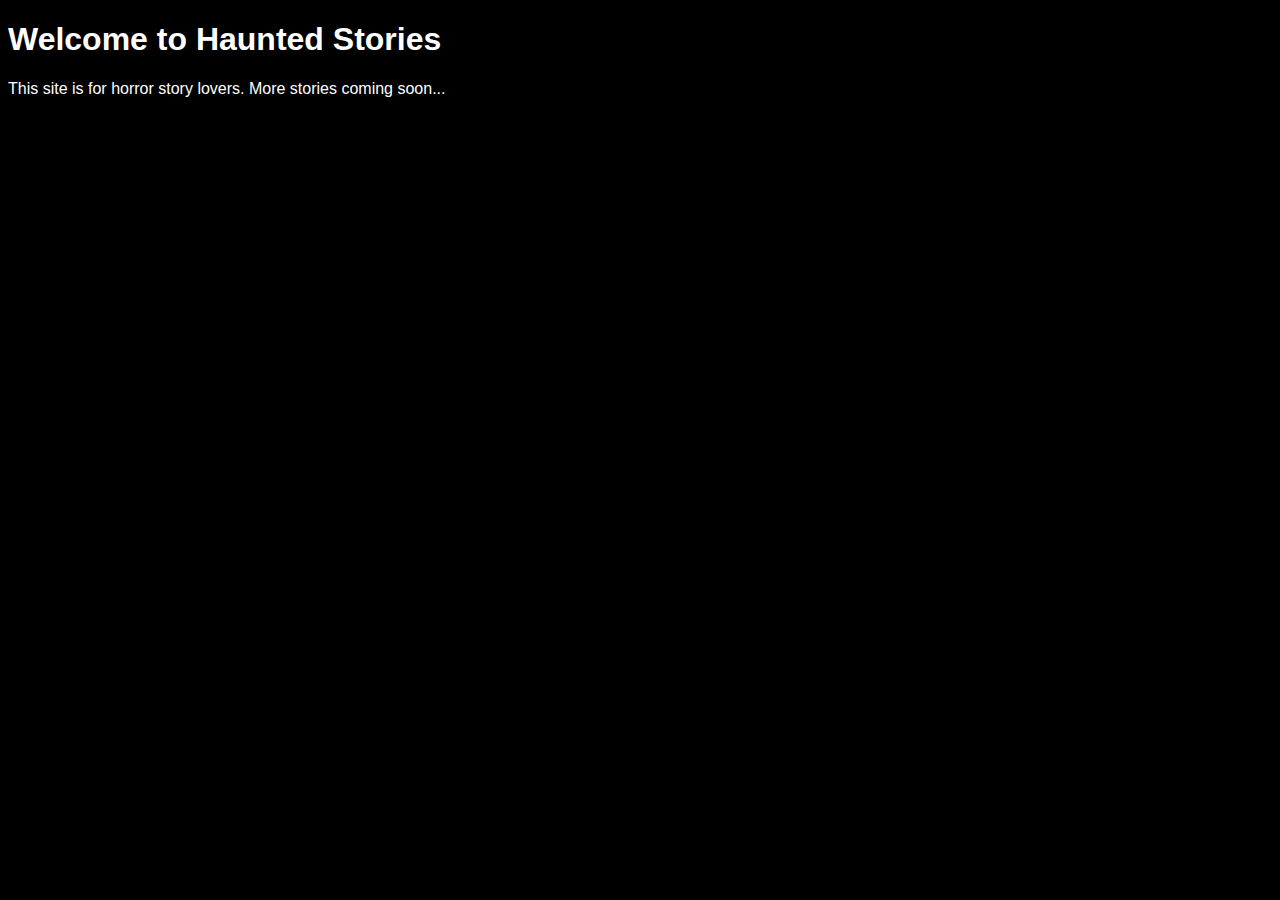
<file: Index.html>
<!DOCTYPE html>
<html lang="en">
<head>
  <meta charset="UTF-8" />
  <meta name="viewport" content="width=device-width, initial-scale=1.0"/>
  <title>Haunted Stories</title>
</head>
<body style="background-color: black; color: white; font-family: Arial, sans-serif;">
  <h1>Welcome to Haunted Stories</h1>
  <p>This site is for horror story lovers. More stories coming soon...</p>
</body>
</html>
</file>
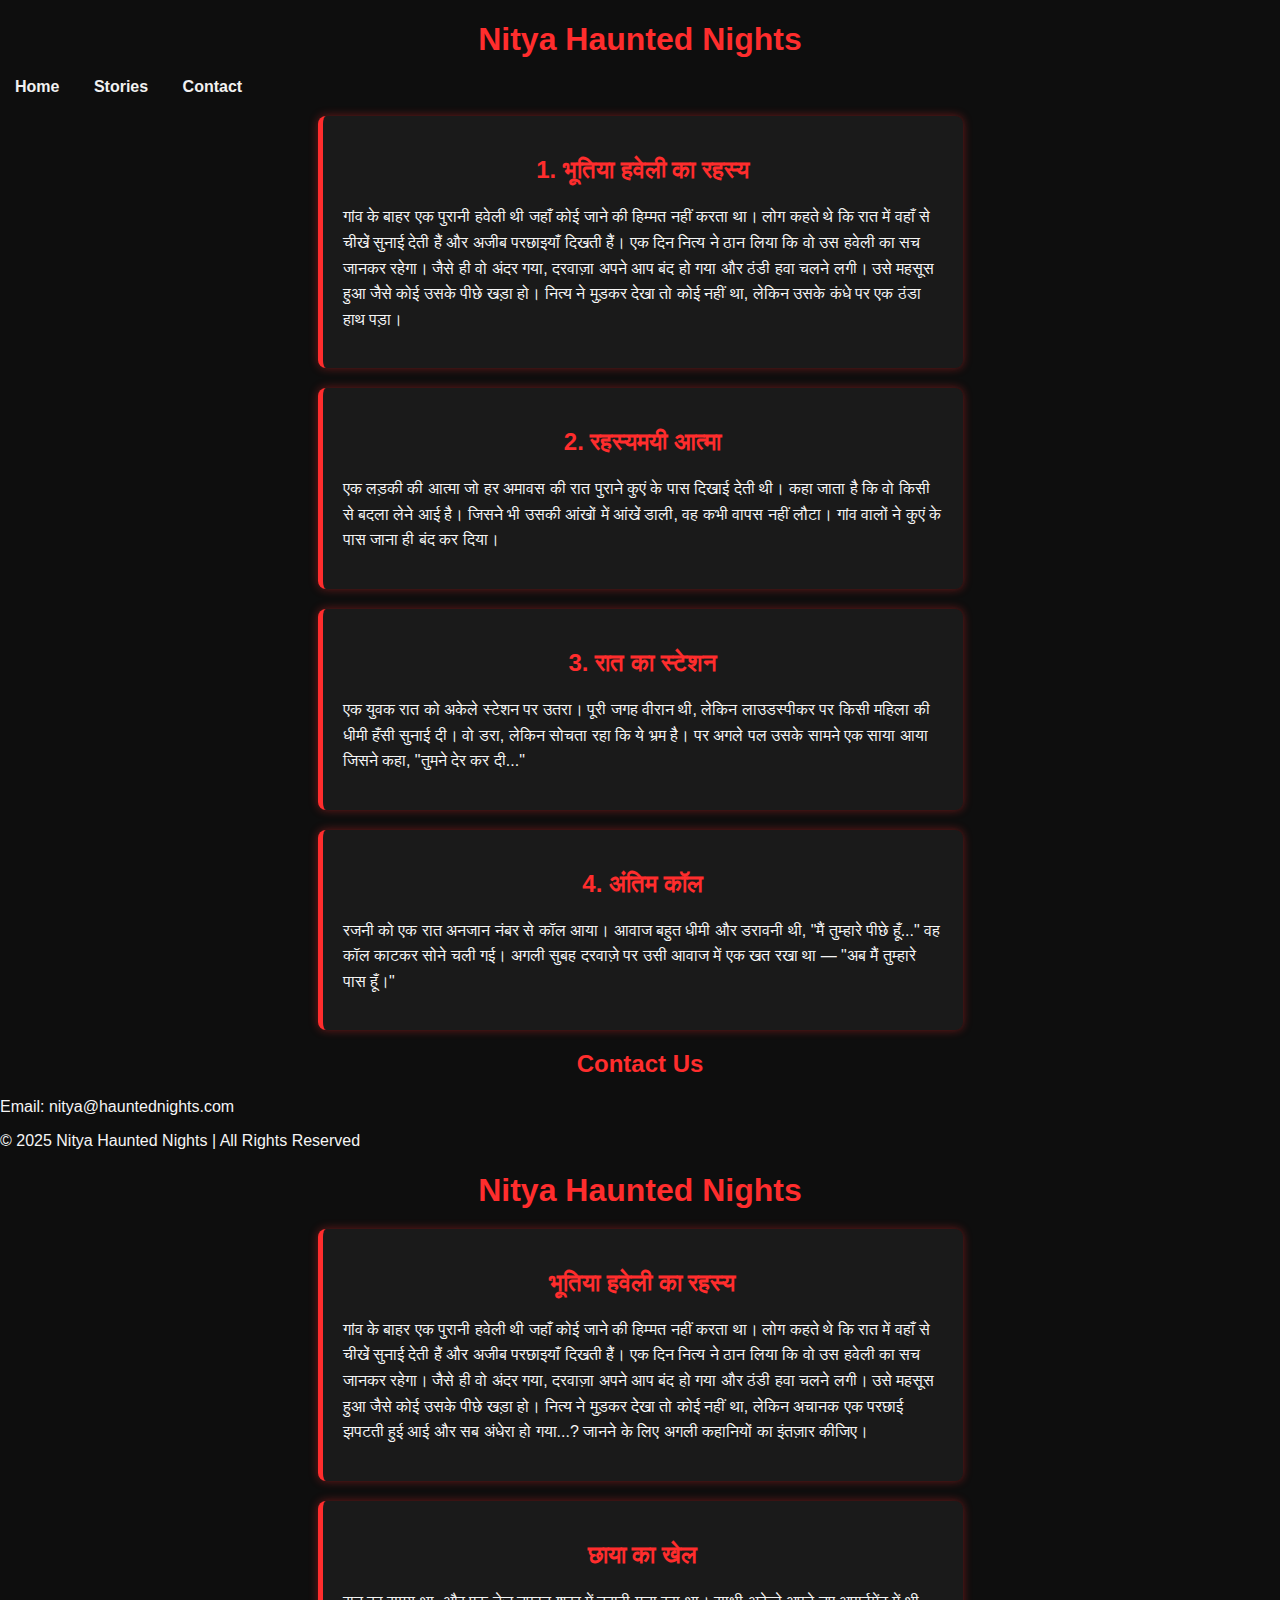
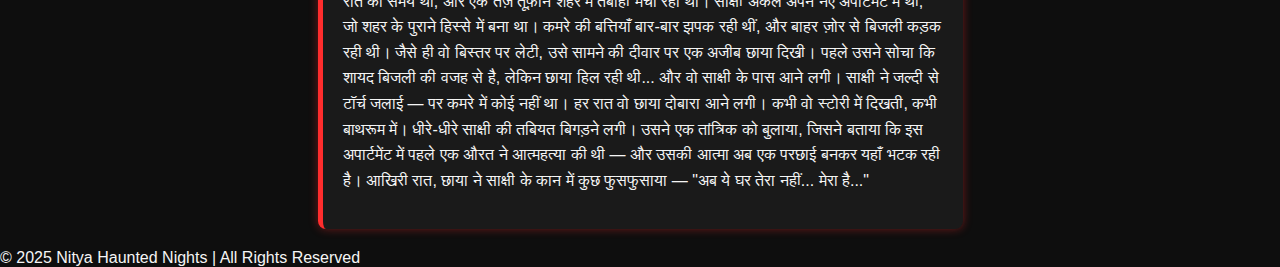
<file: index.html>
<!DOCTYPE html>
<html lang="en">
<head>
  <meta charset="UTF-8" />
  <meta name="viewport" content="width=device-width, initial-scale=1.0"/>
  <title>Nitya Haunted Nights</title>
  <link rel="stylesheet" href="style.css">
</head>
<body>
  <header>
    <h1>Nitya Haunted Nights</h1>
    <nav>
      <a href="index.html">Home</a>
      <a href="#stories">Stories</a>
      <a href="#contact">Contact</a>
    </nav>
  </header>

  <div id="stories" class="container">

    <div class="story">
      <h2>1. भूतिया हवेली का रहस्य</h2>
      <p>
        गांव के बाहर एक पुरानी हवेली थी जहाँ कोई जाने की हिम्मत नहीं करता था। लोग कहते थे कि रात में वहाँ से चीखें सुनाई देती हैं और अजीब परछाइयाँ दिखती हैं। एक दिन नित्य ने ठान लिया कि वो उस हवेली का सच जानकर रहेगा। जैसे ही वो अंदर गया, दरवाज़ा अपने आप बंद हो गया और ठंडी हवा चलने लगी। उसे महसूस हुआ जैसे कोई उसके पीछे खड़ा हो। नित्य ने मुड़कर देखा तो कोई नहीं था, लेकिन उसके कंधे पर एक ठंडा हाथ पड़ा।
      </p>
    </div>

    <div class="story">
      <h2>2. रहस्यमयी आत्मा</h2>
      <p>
        एक लड़की की आत्मा जो हर अमावस की रात पुराने कुएं के पास दिखाई देती थी। कहा जाता है कि वो किसी से बदला लेने आई है। जिसने भी उसकी आंखों में आंखें डाली, वह कभी वापस नहीं लौटा। गांव वालों ने कुएं के पास जाना ही बंद कर दिया।
      </p>
    </div>

    <div class="story">
      <h2>3. रात का स्टेशन</h2>
      <p>
        एक युवक रात को अकेले स्टेशन पर उतरा। पूरी जगह वीरान थी, लेकिन लाउडस्पीकर पर किसी महिला की धीमी हँसी सुनाई दी। वो डरा, लेकिन सोचता रहा कि ये भ्रम है। पर अगले पल उसके सामने एक साया आया जिसने कहा, "तुमने देर कर दी..."
      </p>
    </div>

    <div class="story">
      <h2>4. अंतिम कॉल</h2>
      <p>
        रजनी को एक रात अनजान नंबर से कॉल आया। आवाज बहुत धीमी और डरावनी थी, "मैं तुम्हारे पीछे हूँ..." वह कॉल काटकर सोने चली गई। अगली सुबह दरवाज़े पर उसी आवाज में एक खत रखा था — "अब मैं तुम्हारे पास हूँ।"
      </p>
    </div>

  </div>

  <div id="contact" class="container">
    <h2>Contact Us</h2>
    <p>Email: nitya@hauntednights.com</p>
  </div>

  <footer>
    © 2025 Nitya Haunted Nights | All Rights Reserved
  </footer>
</body>
</html><!DOCTYPE html>
<html lang="hi">
<head>
  <meta charset="UTF-8">
  <meta name="viewport" content="width=device-width, initial-scale=1.0">
  <title>Nitya Haunted Nights</title>
  <link rel="stylesheet" href="style.css">
</head>
<body>
  <header>
    <h1>Nitya Haunted Nights</h1>
  </header>

  <div class="container">
    <div class="story">
      <h2>भूतिया हवेली का रहस्य</h2>
      <p>
        गांव के बाहर एक पुरानी हवेली थी जहाँ कोई जाने की हिम्मत नहीं करता था।
        लोग कहते थे कि रात में वहाँ से चीखें सुनाई देती हैं और अजीब परछाइयाँ दिखती हैं।
        एक दिन नित्य ने ठान लिया कि वो उस हवेली का सच जानकर रहेगा। जैसे ही वो अंदर गया,
        दरवाज़ा अपने आप बंद हो गया और ठंडी हवा चलने लगी। उसे महसूस हुआ जैसे कोई उसके पीछे खड़ा हो।
        नित्य ने मुड़कर देखा तो कोई नहीं था, लेकिन अचानक एक परछाई झपटती हुई आई और सब अंधेरा हो गया...?
        जानने के लिए अगली कहानियों का इंतज़ार कीजिए।
      </p>
    </div>

    <div class="story">
      <h2>छाया का खेल</h2>
      <p>
        रात का समय था, और एक तेज़ तूफ़ान शहर में तबाही मचा रहा था।
        साक्षी अकेले अपने नए अपार्टमेंट में थी, जो शहर के पुराने हिस्से में बना था।
        कमरे की बत्तियाँ बार-बार झपक रही थीं, और बाहर ज़ोर से बिजली कड़क रही थी।

        जैसे ही वो बिस्तर पर लेटी, उसे सामने की दीवार पर एक अजीब छाया दिखी।
        पहले उसने सोचा कि शायद बिजली की वजह से है, लेकिन छाया हिल रही थी...
        और वो साक्षी के पास आने लगी।

        साक्षी ने जल्दी से टॉर्च जलाई — पर कमरे में कोई नहीं था।

        हर रात वो छाया दोबारा आने लगी। कभी वो स्टोरी में दिखती, कभी बाथरूम में।
        धीरे-धीरे साक्षी की तबियत बिगड़ने लगी। उसने एक तांत्रिक को बुलाया,
        जिसने बताया कि इस अपार्टमेंट में पहले एक औरत ने आत्महत्या की थी —
        और उसकी आत्मा अब एक परछाई बनकर यहाँ भटक रही है।

        आखिरी रात, छाया ने साक्षी के कान में कुछ फुसफुसाया —
        "अब ये घर तेरा नहीं... मेरा है..."
      </p>
    </div>
  </div>

  <footer>
    © 2025 Nitya Haunted Nights | All Rights Reserved
  </footer>
</body>
</html>
</file>
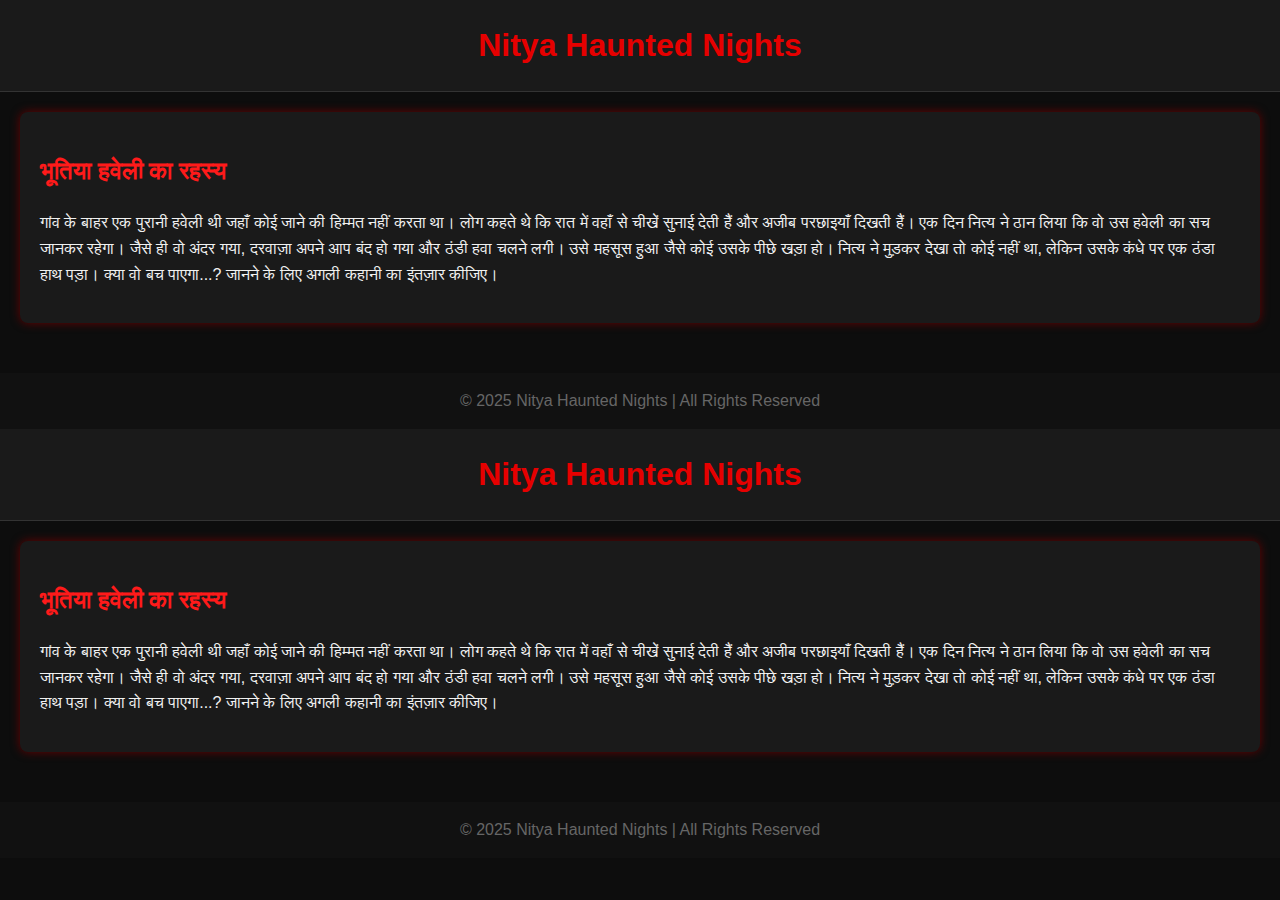
<file: index .html>
<!DOCTYPE html>
<html lang="en">
<head>
  <meta charset="UTF-8" />
  <meta name="viewport" content="width=device-width, initial-scale=1.0"/>
  <title>Nitya Haunted Nights</title>
  <style>
    body {
      margin: 0;
      font-family: 'Segoe UI', sans-serif;
      background-color: #0d0d0d;
      color: #f1f1f1;
      line-height: 1.6;
    }
    header {
      background-color: #1a1a1a;
      padding: 20px;
      text-align: center;
      border-bottom: 1px solid #333;
    }
    header h1 {
      margin: 0;
      color: #e60000;
    }
    .container {
      padding: 20px;
    }
    .story {
      background-color: #1a1a1a;
      padding: 20px;
      border-radius: 8px;
      box-shadow: 0 0 10px #660000;
      margin-bottom: 30px;
    }
    .story h2 {
      color: #ff1a1a;
    }
    footer {
      text-align: center;
      padding: 15px;
      background-color: #111;
      color: #666;
    }
  </style>
</head>
<body>
  <header>
    <h1>Nitya Haunted Nights</h1>
  </header>
  <div class="container">
    <div class="story">
      <h2>भूतिया हवेली का रहस्य</h2>
      <p>
        गांव के बाहर एक पुरानी हवेली थी जहाँ कोई जाने की हिम्मत नहीं करता था। लोग कहते थे कि रात में वहाँ से चीखें सुनाई देती हैं और अजीब परछाइयाँ दिखती हैं। एक दिन नित्य ने ठान लिया कि वो उस हवेली का सच जानकर रहेगा। जैसे ही वो अंदर गया, दरवाज़ा अपने आप बंद हो गया और ठंडी हवा चलने लगी। उसे महसूस हुआ जैसे कोई उसके पीछे खड़ा हो। नित्य ने मुड़कर देखा तो कोई नहीं था, लेकिन उसके कंधे पर एक ठंडा हाथ पड़ा। क्या वो बच पाएगा...? जानने के लिए अगली कहानी का इंतज़ार कीजिए।
      </p>
    </div>
  </div>
  <footer>
    © 2025 Nitya Haunted Nights | All Rights Reserved
  </footer>
</body>
</html>
<!DOCTYPE html>
<html lang="en">
<head>
  <meta charset="UTF-8" />
  <meta name="viewport" content="width=device-width, initial-scale=1.0"/>
  <title>Nitya Haunted Nights</title>
  <style>
    body {
      margin: 0;
      font-family: 'Segoe UI', sans-serif;
      background-color: #0d0d0d;
      color: #f1f1f1;
      line-height: 1.6;
    }
    header {
      background-color: #1a1a1a;
      padding: 20px;
      text-align: center;
      border-bottom: 1px solid #333;
    }
    header h1 {
      margin: 0;
      color: #e60000;
    }
    .container {
      padding: 20px;
    }
    .story {
      background-color: #1a1a1a;
      padding: 20px;
      border-radius: 8px;
      box-shadow: 0 0 10px #660000;
      margin-bottom: 30px;
    }
    .story h2 {
      color: #ff1a1a;
    }
    footer {
      text-align: center;
      padding: 15px;
      background-color: #111;
      color: #666;
    }
  </style>
</head>
<body>
  <header>
    <h1>Nitya Haunted Nights</h1>
  </header>
  <div class="container">
    <div class="story">
      <h2>भूतिया हवेली का रहस्य</h2>
      <p>
        गांव के बाहर एक पुरानी हवेली थी जहाँ कोई जाने की हिम्मत नहीं करता था। लोग कहते थे कि रात में वहाँ से चीखें सुनाई देती हैं और अजीब परछाइयाँ दिखती हैं। एक दिन नित्य ने ठान लिया कि वो उस हवेली का सच जानकर रहेगा। जैसे ही वो अंदर गया, दरवाज़ा अपने आप बंद हो गया और ठंडी हवा चलने लगी। उसे महसूस हुआ जैसे कोई उसके पीछे खड़ा हो। नित्य ने मुड़कर देखा तो कोई नहीं था, लेकिन उसके कंधे पर एक ठंडा हाथ पड़ा। क्या वो बच पाएगा...? जानने के लिए अगली कहानी का इंतज़ार कीजिए।
      </p>
    </div>
  </div>
  <footer>
    © 2025 Nitya Haunted Nights | All Rights Reserved
  </footer>
</body>
</html>
</file>
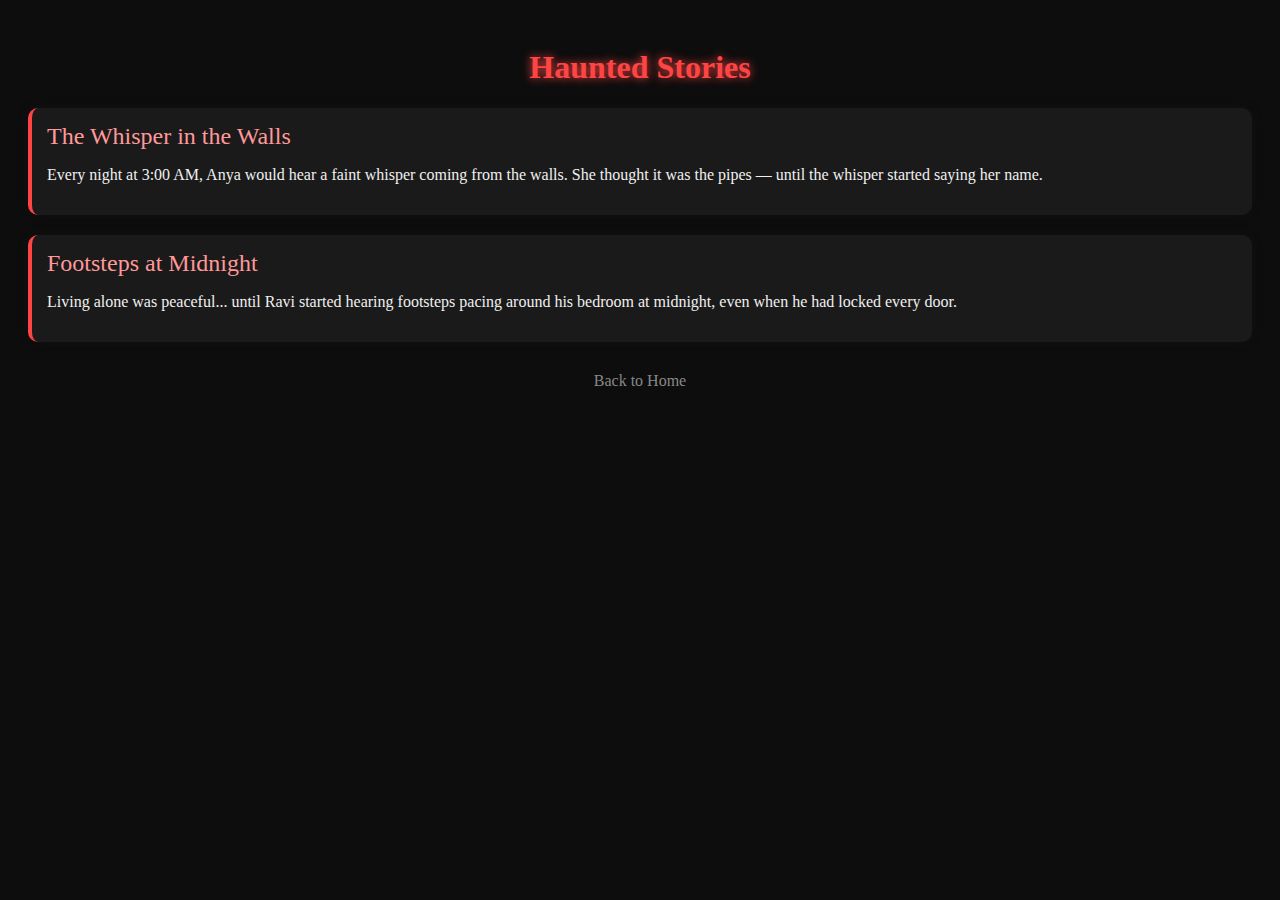
<file: Stories.html>
<!DOCTYPE html>
<html lang="en">
<head>
  <meta charset="UTF-8">
  <meta name="viewport" content="width=device-width, initial-scale=1.0">
  <title>Haunted Stories</title>
  <style>
    body {
      background-color: #0d0d0d;
      color: #f0f0f0;
      font-family: 'Georgia', serif;
      padding: 20px;
    }

    h1 {
      color: #ff4444;
      text-align: center;
      text-shadow: 0 0 10px #ff4444;
    }

    .story {
      background-color: #1a1a1a;
      border-left: 4px solid #ff4444;
      margin: 20px 0;
      padding: 15px;
      border-radius: 10px;
      box-shadow: 0 0 10px #111;
    }

    .story-title {
      font-size: 1.5em;
      margin-bottom: 10px;
      color: #ff9999;
    }

    .back-link {
      display: block;
      margin-top: 30px;
      text-align: center;
      color: #888;
      text-decoration: none;
    }

    .back-link:hover {
      color: #fff;
    }
  </style>
</head>
<body>
  <h1>Haunted Stories</h1>

  <div class="story">
    <div class="story-title">The Whisper in the Walls</div>
    <p>
      Every night at 3:00 AM, Anya would hear a faint whisper coming from the walls. 
      She thought it was the pipes — until the whisper started saying her name.
    </p>
  </div>

  <div class="story">
    <div class="story-title">Footsteps at Midnight</div>
    <p>
      Living alone was peaceful... until Ravi started hearing footsteps pacing around his bedroom at midnight, 
      even when he had locked every door.
    </p>
  </div>

  <a href="index.html" class="back-link">Back to Home</a>
</body>
</html>
</file>
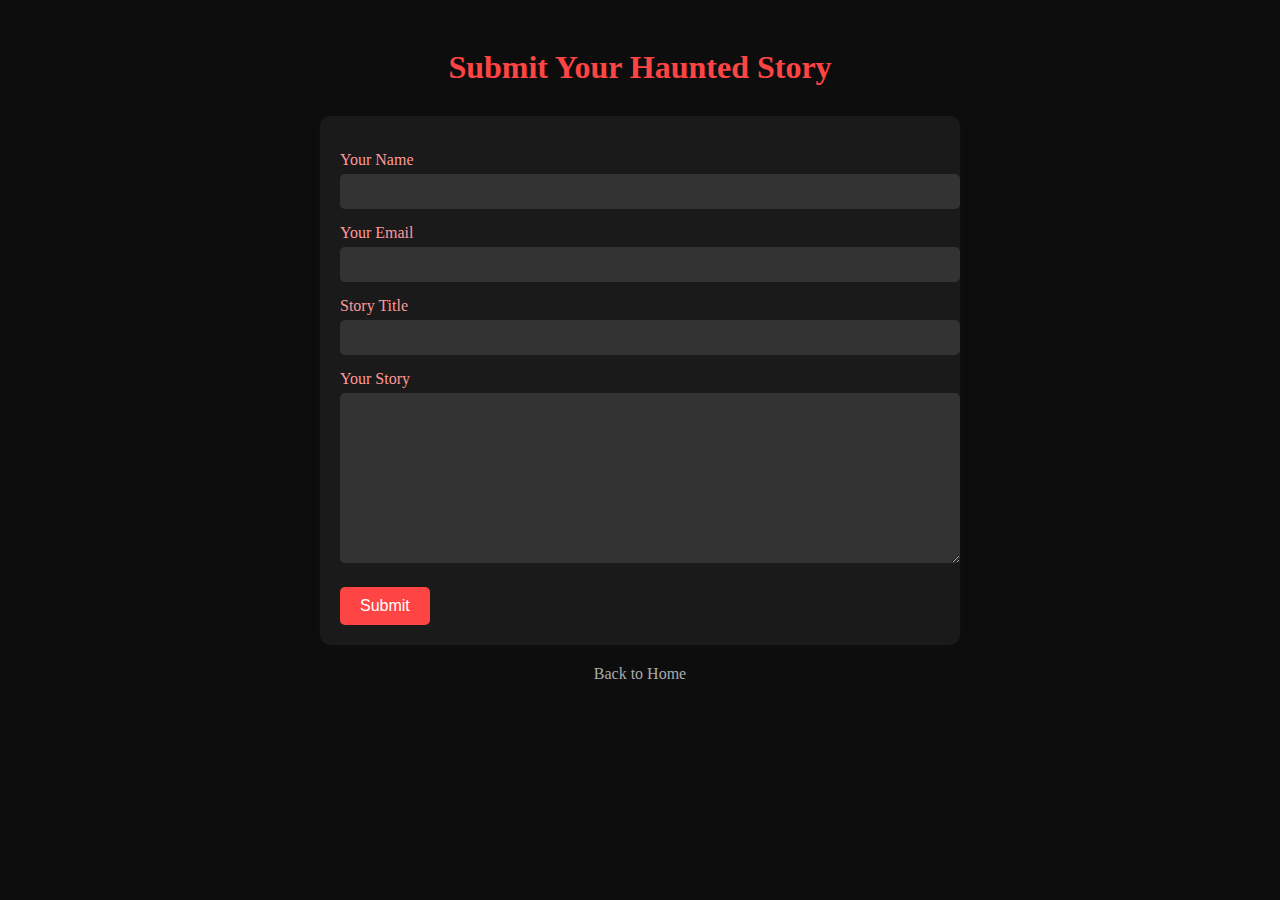
<file: submit.html>
<!DOCTYPE html>
<html lang="en">
<head>
  <meta charset="UTF-8">
  <meta name="viewport" content="width=device-width, initial-scale=1.0">
  <title>Submit Your Story</title>
  <style>
    body {
      background-color: #0d0d0d;
      color: #fff;
      font-family: 'Georgia', serif;
      padding: 20px;
    }

    h1 {
      text-align: center;
      color: #ff4444;
      margin-bottom: 30px;
    }

    form {
      max-width: 600px;
      margin: 0 auto;
      background: #1a1a1a;
      padding: 20px;
      border-radius: 10px;
      box-shadow: 0 0 10px #111;
    }

    label {
      display: block;
      margin: 15px 0 5px;
      color: #ff9999;
    }

    input, textarea {
      width: 100%;
      padding: 10px;
      border: none;
      border-radius: 5px;
      background: #333;
      color: #fff;
    }

    textarea {
      height: 150px;
    }

    button {
      margin-top: 20px;
      padding: 10px 20px;
      background-color: #ff4444;
      border: none;
      border-radius: 5px;
      color: #fff;
      font-size: 16px;
      cursor: pointer;
    }

    button:hover {
      background-color: #cc0000;
    }

    .back-link {
      display: block;
      text-align: center;
      margin-top: 20px;
      color: #aaa;
      text-decoration: none;
    }

    .back-link:hover {
      color: #fff;
    }
  </style>
</head>
<body>
  <h1>Submit Your Haunted Story</h1>
  <form>
    <label for="name">Your Name</label>
    <input type="text" id="name" required>

    <label for="email">Your Email</label>
    <input type="email" id="email" required>

    <label for="title">Story Title</label>
    <input type="text" id="title" required>

    <label for="story">Your Story</label>
    <textarea id="story" required></textarea>

    <button type="submit">Submit</button>
  </form>

  <a href="index.html" class="back-link">Back to Home</a>
</body>
</html>
</file>
<file: style.css>
body {
  margin: 0;
  padding: 0;
  font-family: 'Segoe UI', Tahoma, Geneva, Verdana, sans-serif;
  background-color: #0e0e0e;
  color: #f5f5f5;
}

h1, h2 {
  color: #ff2d2d;
  text-align: center;
  margin-bottom: 20px;
}

.story {
  background-color: #1a1a1a;
  border-left: 5px solid #ff2d2d;
  margin: 20px auto;
  padding: 20px;
  max-width: 600px;
  border-radius: 8px;
  box-shadow: 0 0 10px rgba(255, 45, 45, 0.4);
}

.story p {
  line-height: 1.6;
  font-size: 16px;
}
nav {
  margin-top: 10px;
}

nav a {
  color: #f1f1f1;
  margin: 0 15px;
  text-decoration: none;
  font-weight: bold;
  transition: color 0.3s;
}

nav a:hover {
  color: #e60000;
}
</file>
